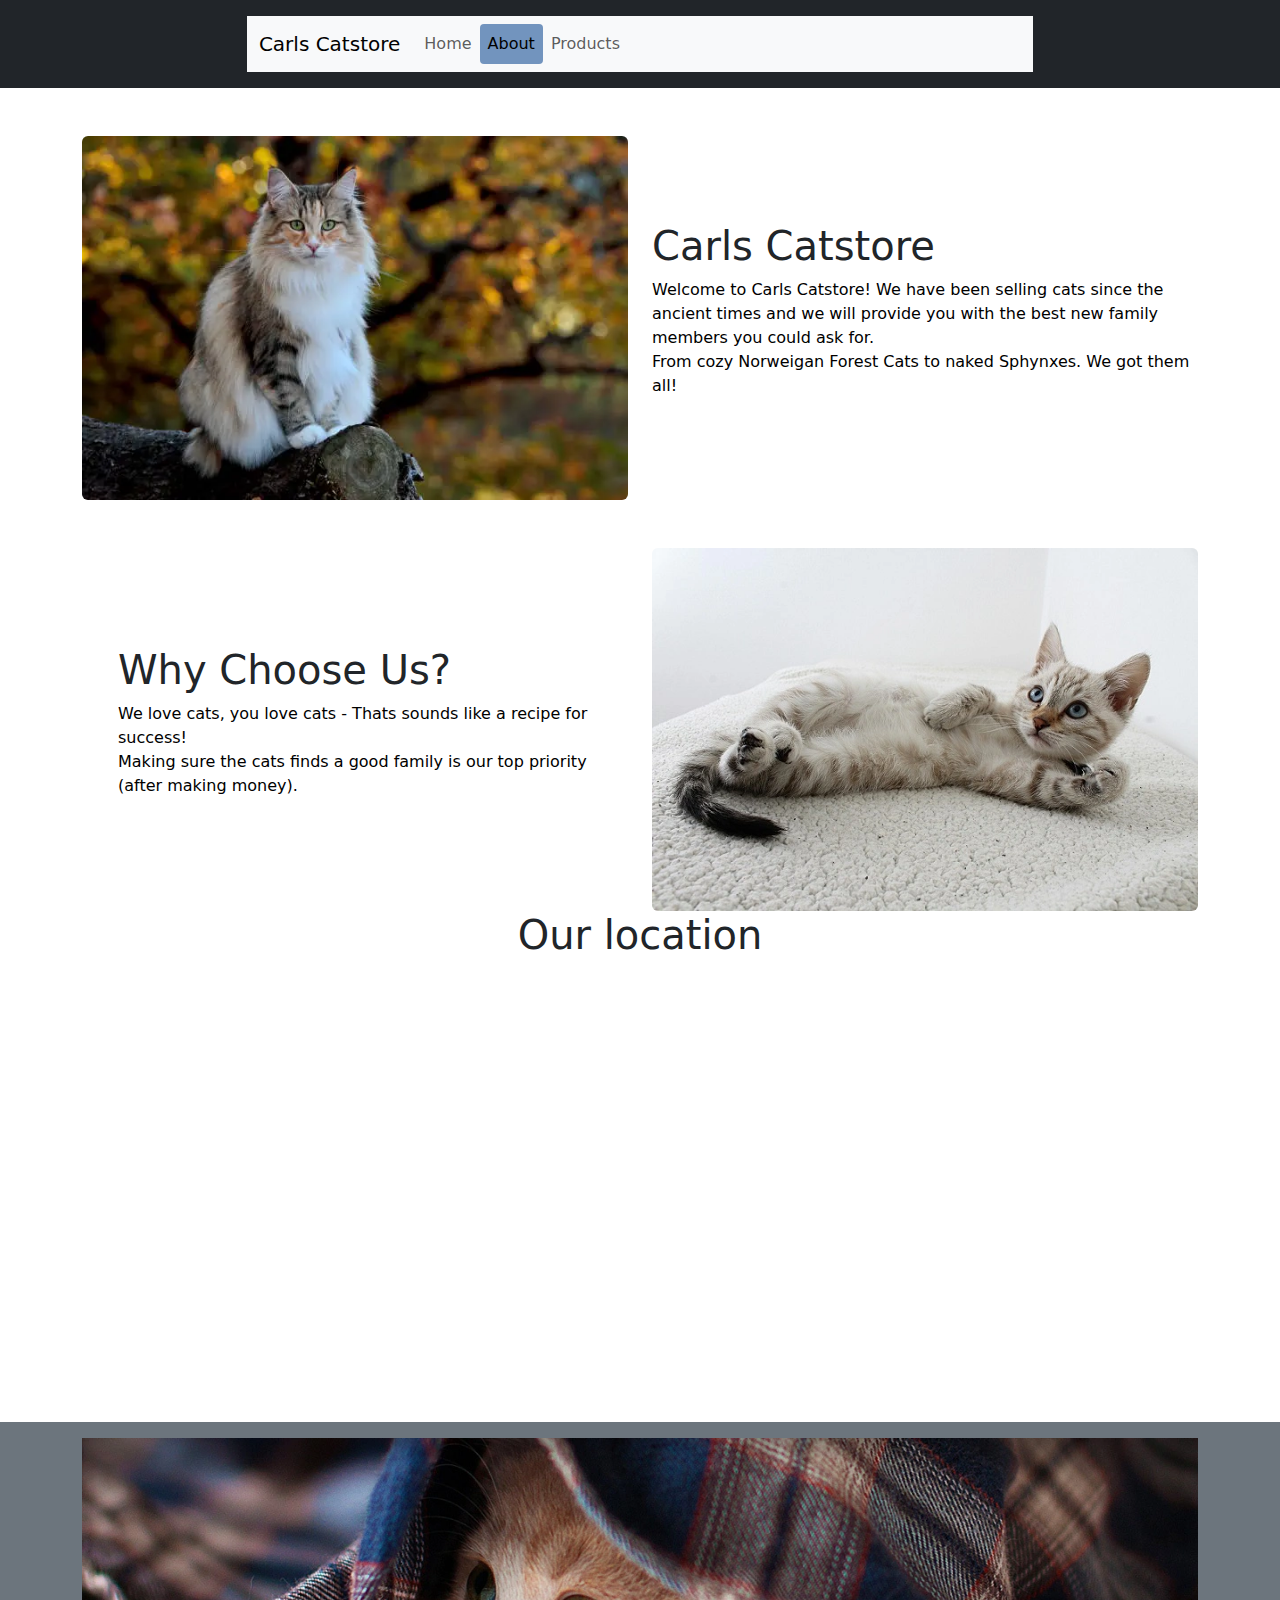
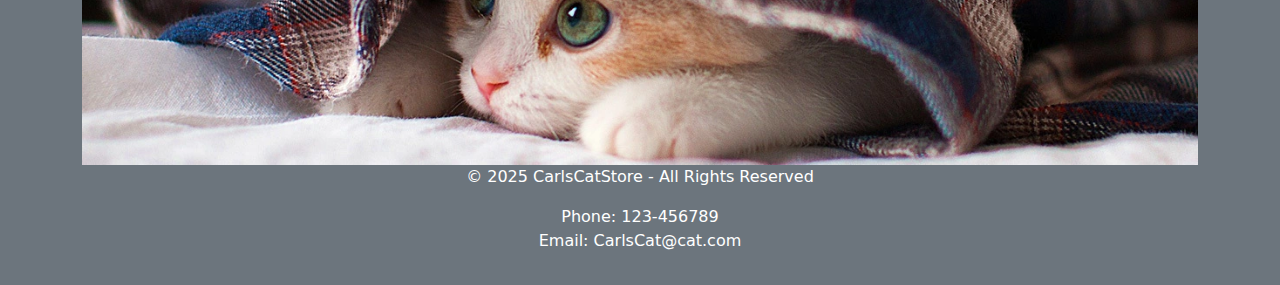
<file: about.html>
﻿<!DOCTYPE html>
<html lang="en" xmlns="http://www.w3.org/1999/xhtml">
<head>
    <meta charset="utf-8" />
    <meta name="viewport" content="width=device-width, initial-scale=1">
    <title>Carls Catstore</title>
    <link rel="preload" href="https://cdn.jsdelivr.net/npm/bootstrap@5.3.3/dist/css/bootstrap.min.css" as="style">
    <link rel="preload" href="./styles/about-style.css" as="style">

    <link rel="stylesheet" href="./styles/about-style.css">
    <link href="https://cdn.jsdelivr.net/npm/bootstrap@5.3.3/dist/css/bootstrap.min.css" 
    rel="stylesheet" integrity="sha384-QWTKZyjpPEjISv5WaRU9OFeRpok6YctnYmDr5pNlyT2bRjXh0JMhjY6hW+ALEwIH" 
    crossorigin="anonymous">
</head>
<body>
    <!-- Navbar Placeholder -->
    <div id="navbar-placeholder"></div>

    <!-- Main Content -->
    <div class="container my-5">
        <div class="row align-items-center mb-5">
            <div class="col-md-6">
                <img src="./media/istockphoto-1427960059-612x612.webp" alt="Cute Cat" class="img-fluid rounded">
            </div>
            <div class="col-md-6" id="col1Id">
                <h1>Carls Catstore</h1>
                <p id="p1Id">
                    Welcome to Carls Catstore! We have been selling cats since the ancient times and we will provide you with the best new family members you could ask for. <br>
                    From cozy Norweigan Forest Cats to naked Sphynxes. We got them all!
                </p>
            </div>
        </div>
    
        <div class="row align-items-center flex-row-reverse">
            <div class="col-md-6">
                <img src="./media/pexels-chevonrossouw-2558605.webp" alt="Kitten" class="img-fluid rounded">
            </div>
            <div class="col-md-6 p-5" id="col2Id">
                <h1>Why Choose Us?</h1>
                <p id="p2Id">
                    We love cats, you love cats - Thats sounds like a recipe for success! <br>
                    Making sure the cats finds a good family is our top priority (after making money).
                </p>
            </div>
        </div>
        <div class="row justify-content-center">
            <div class="col-md-5 text-center">
                <h1>Our location</h1>
                <div>
                    <iframe src="https://www.google.com/maps/embed?pb=!1m18!1m12!1m3!1d465066.4971939447!2d-75.9618203772299!3d24.404530695056163!2m3!1f0!2f0!3f0!3m2!1i1024!2i768!4f13.1!3m3!1m2!1s0x8930efe2a3236c07%3A0xc01cbb5fd538dd5!2sCat%20Island%2C%20Bahamas!5e0!3m2!1ssv!2sse!4v1739115899124!5m2!1ssv!2sse" 
                    width="500" 
                    height="400" 
                    loading="lazy">
                    </iframe>
                </div>
            </div>
        </div>
    </div>
    <!-- Footer Placeholder -->
    <div id="footer-placeholder"></div>
    
    <script src="https://cdn.jsdelivr.net/npm/bootstrap@5.3.3/dist/js/bootstrap.bundle.min.js" 
    integrity="sha384-YvpcrYf0tY3lHB60NNkmXc5s9fDVZLESaAA55NDzOxhy9GkcIdslK1eN7N6jIeHz" 
    crossorigin="anonymous"></script>
    <script src="./scripts/navbar-footer.js"></script>
</body>
</html>
</file>
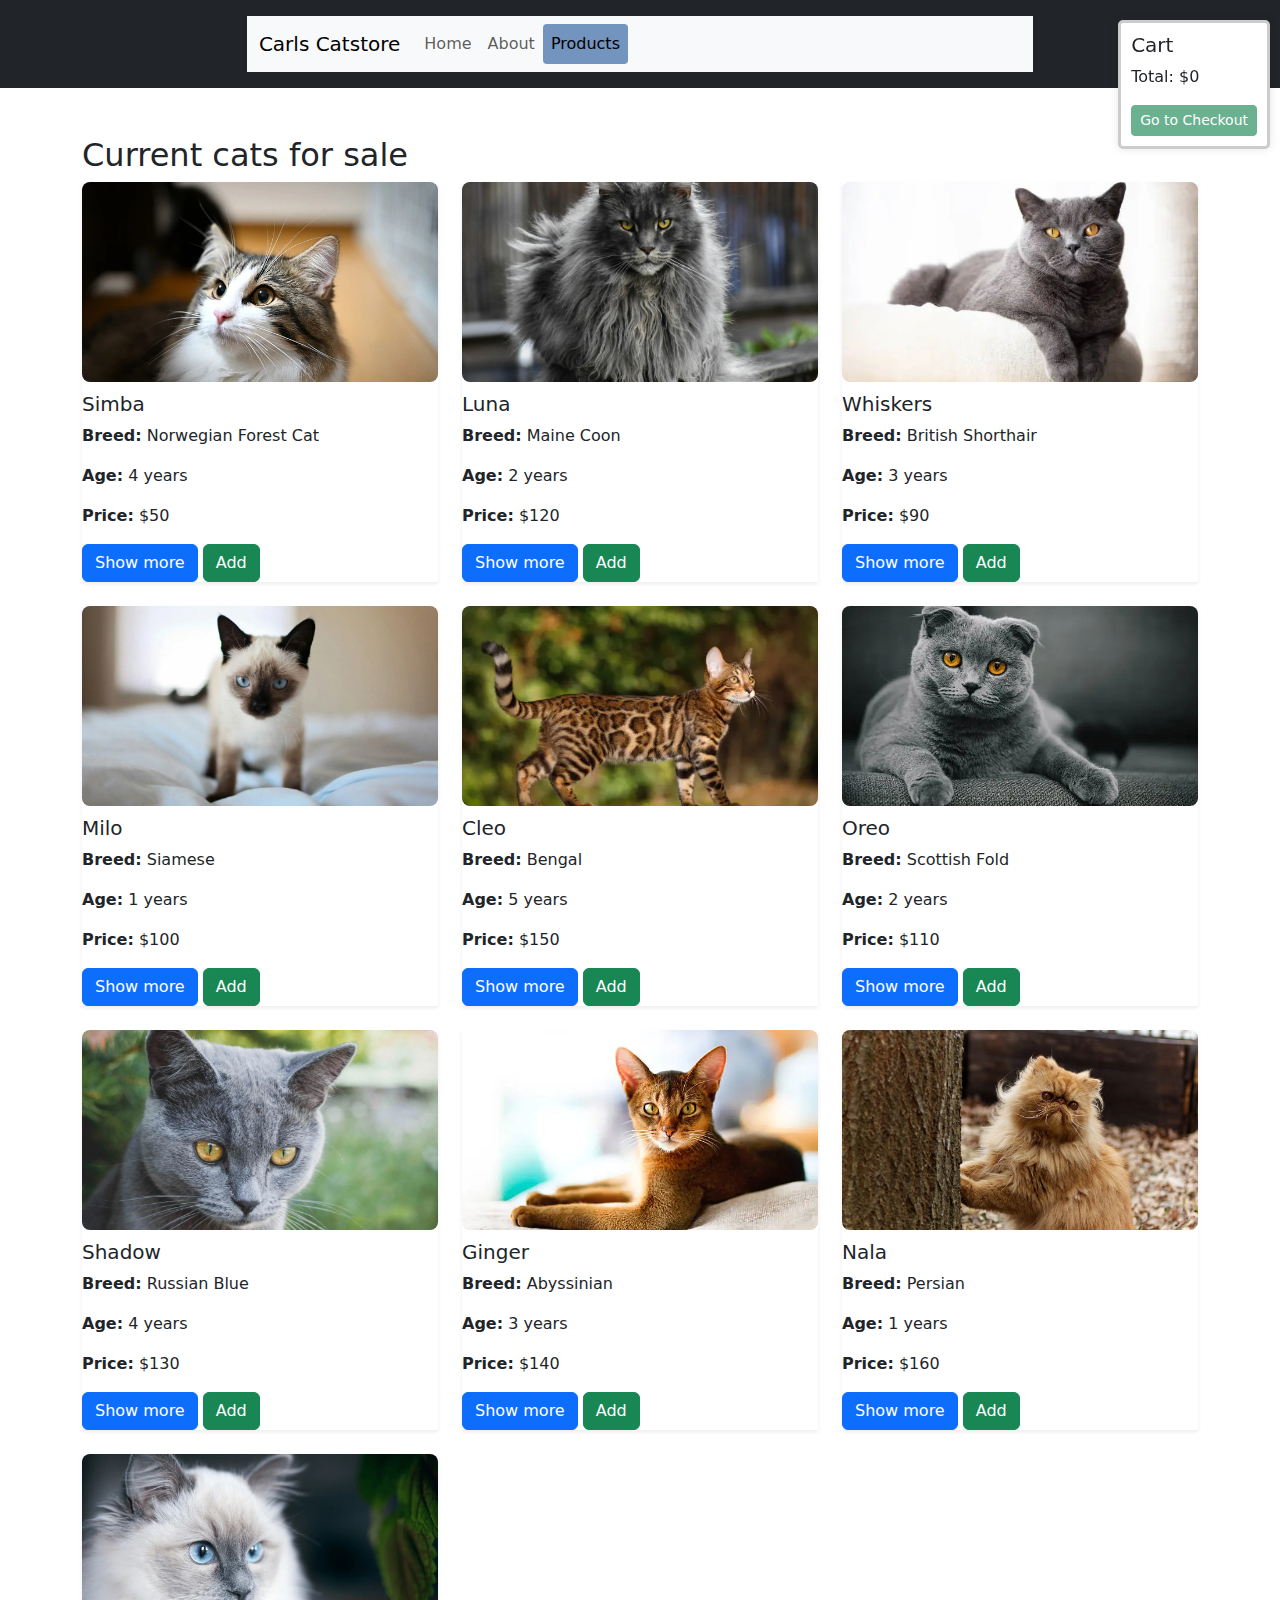
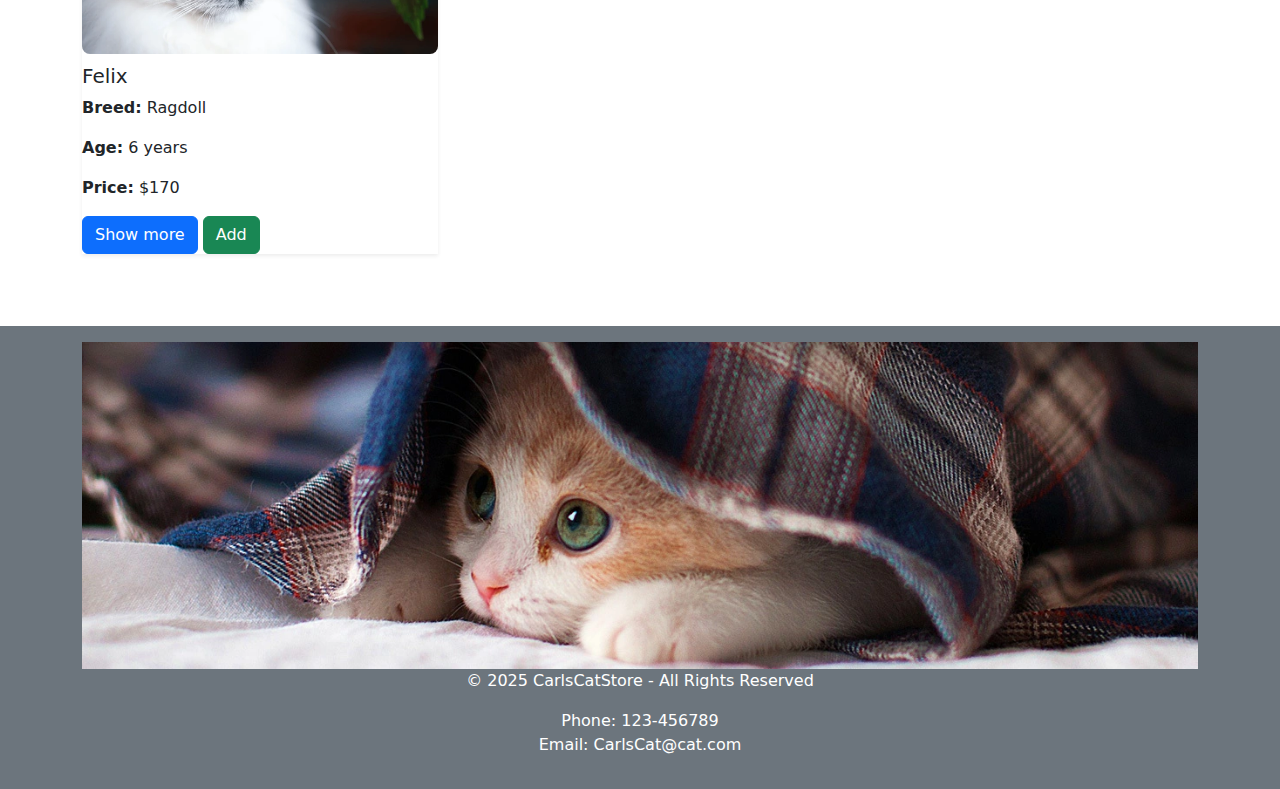
<file: product.html>
﻿<!DOCTYPE html>

<html lang="en" xmlns="http://www.w3.org/1999/xhtml">
    <head>
        <meta charset="utf-8" />
        <meta name="viewport" content="width=device-width, initial-scale=1">
        <title>Carls Catstore</title>
        <link rel="stylesheet" href="./styles/product-style.css">
        <link href="https://cdn.jsdelivr.net/npm/bootstrap@5.3.3/dist/css/bootstrap.min.css" 
        rel="stylesheet" integrity="sha384-QWTKZyjpPEjISv5WaRU9OFeRpok6YctnYmDr5pNlyT2bRjXh0JMhjY6hW+ALEwIH" 
        crossorigin="anonymous">
    </head>

<body>
    <!-- Navbar Placeholder -->
    <div id="navbar-placeholder"></div>
    
    <!-- Main Content -->
    <div class="container my-5">
        <h2>Current cats for sale</h2>
        <div id="products" class="row"></div>
    </div>

    <!-- Footer Placeholder -->
    <div id="footer-placeholder"></div>    

    <script src="https://cdn.jsdelivr.net/npm/bootstrap@5.3.3/dist/js/bootstrap.bundle.min.js" 
            integrity="sha384-YvpcrYf0tY3lHB60NNkmXc5s9fDVZLESaAA55NDzOxhy9GkcIdslK1eN7N6jIeHz" 
            crossorigin="anonymous">
    </script>
    <script src="./scripts/shop.js"></script>
    <script src="./scripts/navbar-footer.js"></script>
</body>
</html>
</file>
<file: styles/about-style.css>
﻿#p1Id
{
 color:rgb(0, 0, 0);
}
#p2Id
{
 color:rgb(0, 0, 0);
}

.container-fluid.bg-dark {
    width: 100%;
}

.custom-navbar {
    width: 63%;
    margin: 0 auto;
}

.navbar-nav .nav-link.active {
    background-color: #7294be;
    color: white;
    border-radius: 4px;
}

.navbar-nav .nav-link:hover {
    background-color: #b0b6bb;
    color: #7294be;
}
</file>
<file: styles/product-style.css>
﻿.product-image {
    margin-bottom: 10px;
    width: 100%;
    height: 200px;
    object-fit:cover;
    border-radius: 8px;
}

#cartSummary {
    position: fixed;
    top: 20px;
    right: 10px;
    background-color: #ffffff;
    padding: 10px;
    border: 3px solid #ccc;
    border-radius: 5px;
    box-shadow: 0 0 10px rgba(0, 0, 0, 0.1);
}

.cart-item {
    margin-bottom: 5px;
}

.cart-item p {
    margin: 0;
    flex-grow: 1;
}


.container-fluid.bg-dark {
    width: 100%;
}

.custom-navbar {
    width: 63%;
    margin: 0 auto;
}
.navbar-nav .nav-link.active {
    background-color: #7294be;
    color: white;
    border-radius: 4px;
}

.navbar-nav .nav-link:hover {
    background-color: #b0b6bb;
    color: #7294be;
}
</file>
